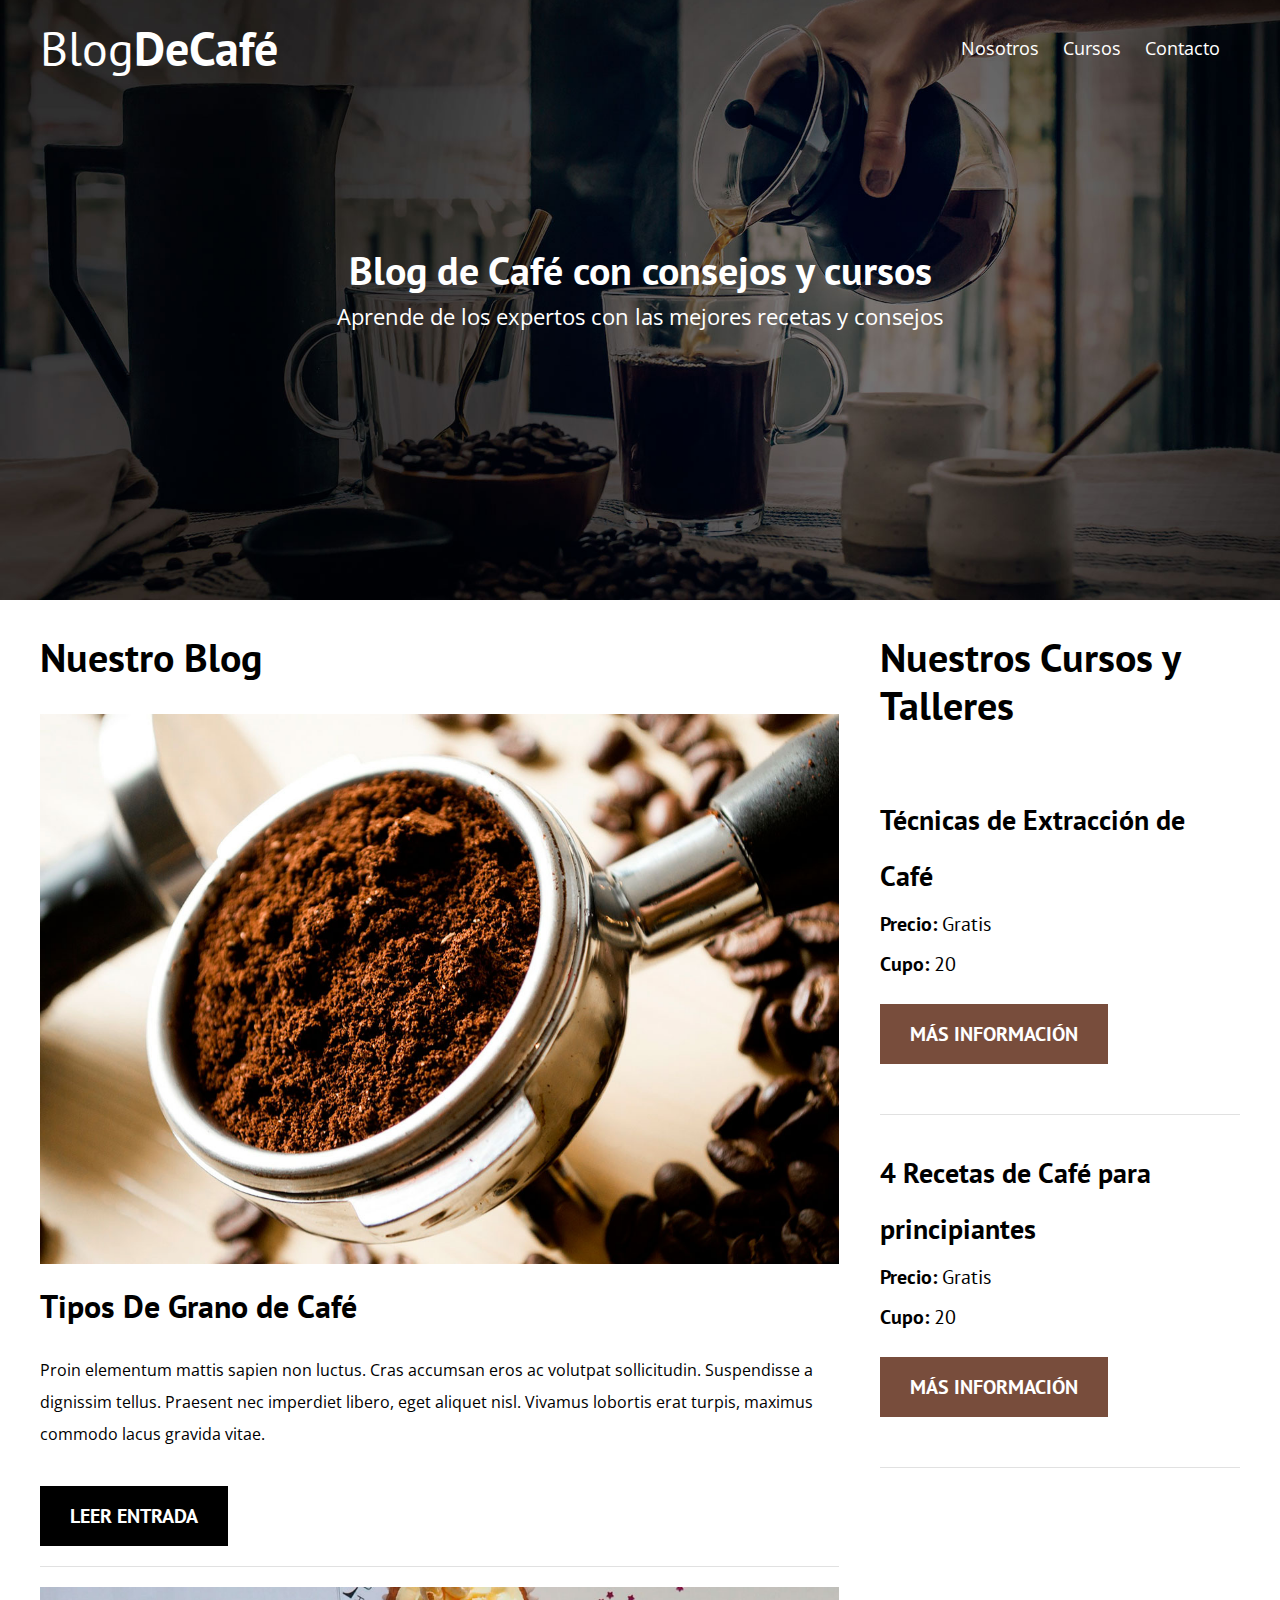
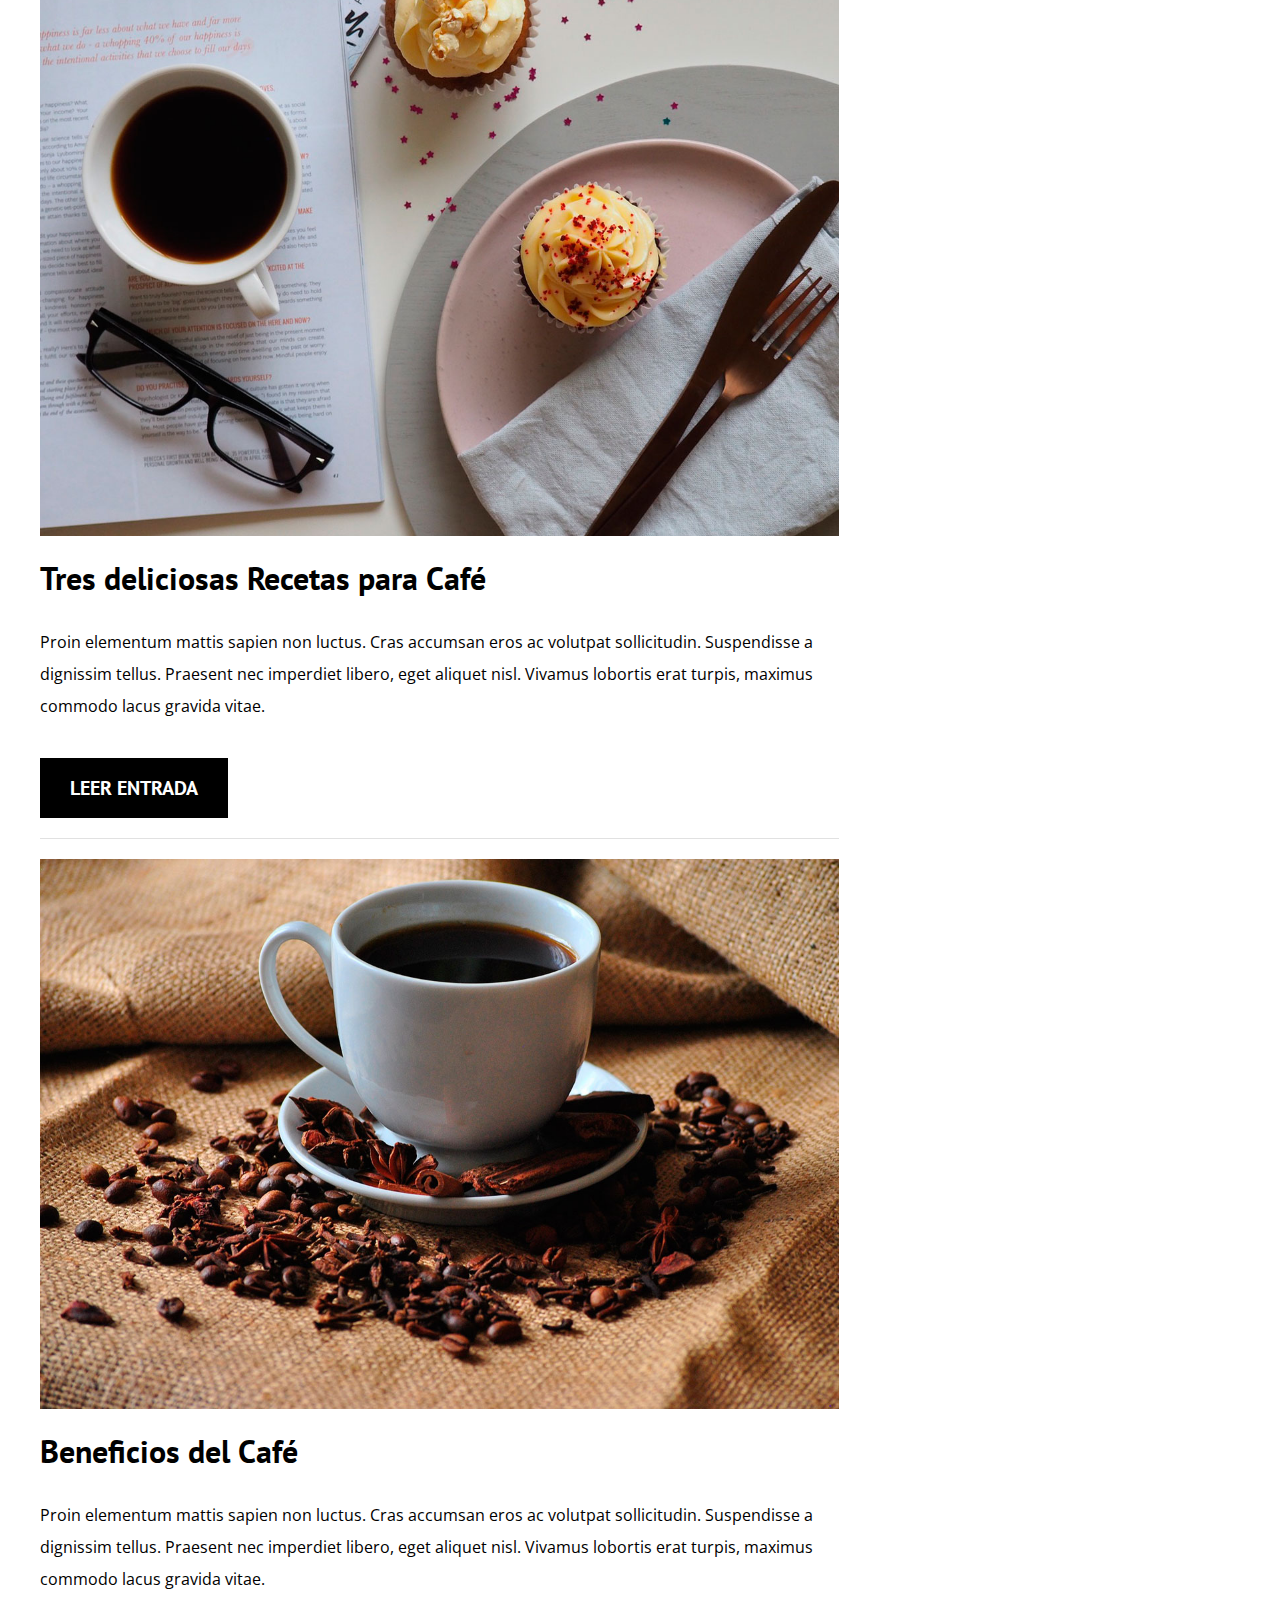
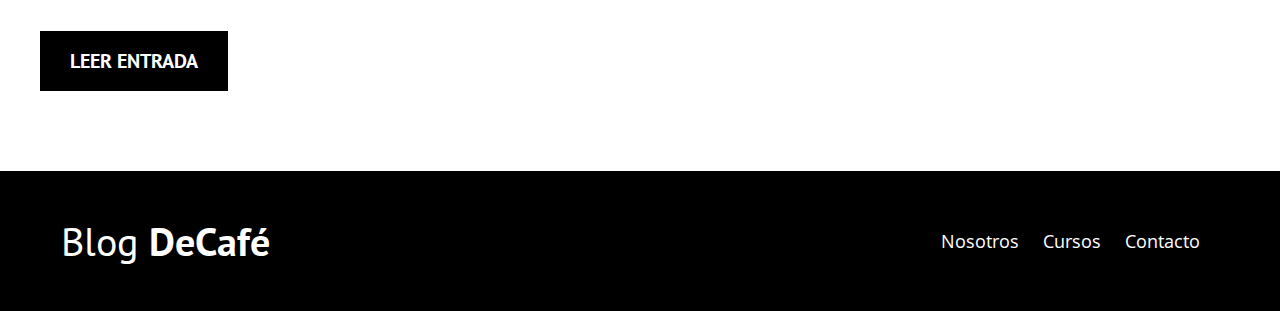
<file: index.html>
<!DOCTYPE html>
<html lang="en">

<head>
    <meta charset="UTF-8">
    <meta name="viewport" content="width=device-width, initial-scale=1.0">
    <meta http-equiv="X-UA-Compatible" content="ie=edge">
    <title>Blog de Café</title>
    <link href="https://fonts.googleapis.com/css2?family=Open+Sans&family=PT+Sans:wght@400;700&display=swap" rel="stylesheet">
    <link rel="stylesheet" href="css/normalize.css">
    <link rel="stylesheet" href="css/style.css">
</head>

<body>

    <header class="site-header">
        <div class="contenedor">
            <div class="barra">
                <a href="/">
                    <h1 class="no-margin">Blog<span>DeCafé</span></h1>
                </a>
                <nav class="navegacion">
                    <a href="nosotros.html">Nosotros</a>
                    <a href="cursos.html">Cursos</a>
                    <a href="contacto.html">Contacto</a>
                </nav>
            </div>
            <!--Barra-->
            <div class="texto-header">
                <h2 class="no-margin">Blog de Café con consejos y cursos</h2>
                <p class="no-margin">Aprende de los expertos con las mejores recetas y consejos</p>
            </div>
        </div>
        <!--Contenedor-->
    </header>
    <div class="contenido-principal contenedor">
        <main class="blog">
            <h2>Nuestro Blog</h2>
            <article class="entrada-blog">
                <div class="imagen">
                    <img src="img/blog1.jpg" alt="Imagen Blog">
                </div>
                <!--Contenido imagen-->
                <div class="contenido-blog">
                    <h3 class="no-margin">Tipos De Grano de Café</h3>
                    <p>Proin elementum mattis sapien non luctus. Cras accumsan eros ac volutpat sollicitudin. Suspendisse a dignissim tellus. Praesent nec imperdiet libero, eget aliquet nisl. Vivamus lobortis erat turpis, maximus commodo lacus gravida vitae.</p>
                    <a href="entrada.html" class="btn btn-primario">Leer Entrada</a>
                </div>
            </article>
            <article class="entrada-blog">
                <div class="imagen">
                    <img src="img/blog2.jpg" alt="Imagen Blog">
                </div>
                <!--Contenido imagen-->
                <div class="contenido-blog">
                    <h3 class="no-margin">Tres deliciosas Recetas para Café</h3>
                    <p>Proin elementum mattis sapien non luctus. Cras accumsan eros ac volutpat sollicitudin. Suspendisse a dignissim tellus. Praesent nec imperdiet libero, eget aliquet nisl. Vivamus lobortis erat turpis, maximus commodo lacus gravida vitae.</p>
                    <a href="entrada.html" class="btn btn-primario">Leer Entrada</a>
                </div>
            </article>
            <article class="entrada-blog">
                <div class="imagen">
                    <img src="img/blog3.jpg" alt="Imagen Blog">
                </div>
                <!--Contenido imagen-->
                <div class="contenido-blog">
                    <h3 class="no-margin">Beneficios del Café</h3>
                    <p>Proin elementum mattis sapien non luctus. Cras accumsan eros ac volutpat sollicitudin. Suspendisse a dignissim tellus. Praesent nec imperdiet libero, eget aliquet nisl. Vivamus lobortis erat turpis, maximus commodo lacus gravida vitae.</p>
                    <a href="entrada.html" class="btn btn-primario">Leer Entrada</a>
                </div>
            </article>
        </main>
        <aside class="cursos">
            <h2>Nuestros Cursos y Talleres</h2>
            <ul class="cursos-lista">
                <li class="curso">
                    <h4 class="no-margin">Técnicas de Extracción de Café</h4>
                    <p class="no-margin">Precio: <span>Gratis</span></p>
                    <p class="no-margin">Cupo: <span>20</span></p>
                    <a href="cursos.html" class="btn btn-secundario">Más Información</a>
                </li>
                <li class="curso">
                    <h4 class="no-margin">4 Recetas de Café para principiantes</h4>
                    <p class="no-margin">Precio: <span>Gratis</span></p>
                    <p class="no-margin">Cupo: <span>20</span></p>
                    <a href="cursos.html" class="btn btn-secundario">Más Información</a>
                </li>

            </ul>
        </aside>
    </div>
    <!--Contenido principal-->
    <footer class="site-footer">
        <div class="contenedor">
            <div class="barra">
                <p class="no-margin">Blog <span>DeCafé</span></p>
                <nav class="navegacion">
                    <a href="nosotros.html">Nosotros</a>
                    <a href="cursos.html">Cursos</a>
                    <a href="contacto.html">Contacto</a>
                </nav>
            </div>
        </div>
    </footer>

</body>

</html>
</file>
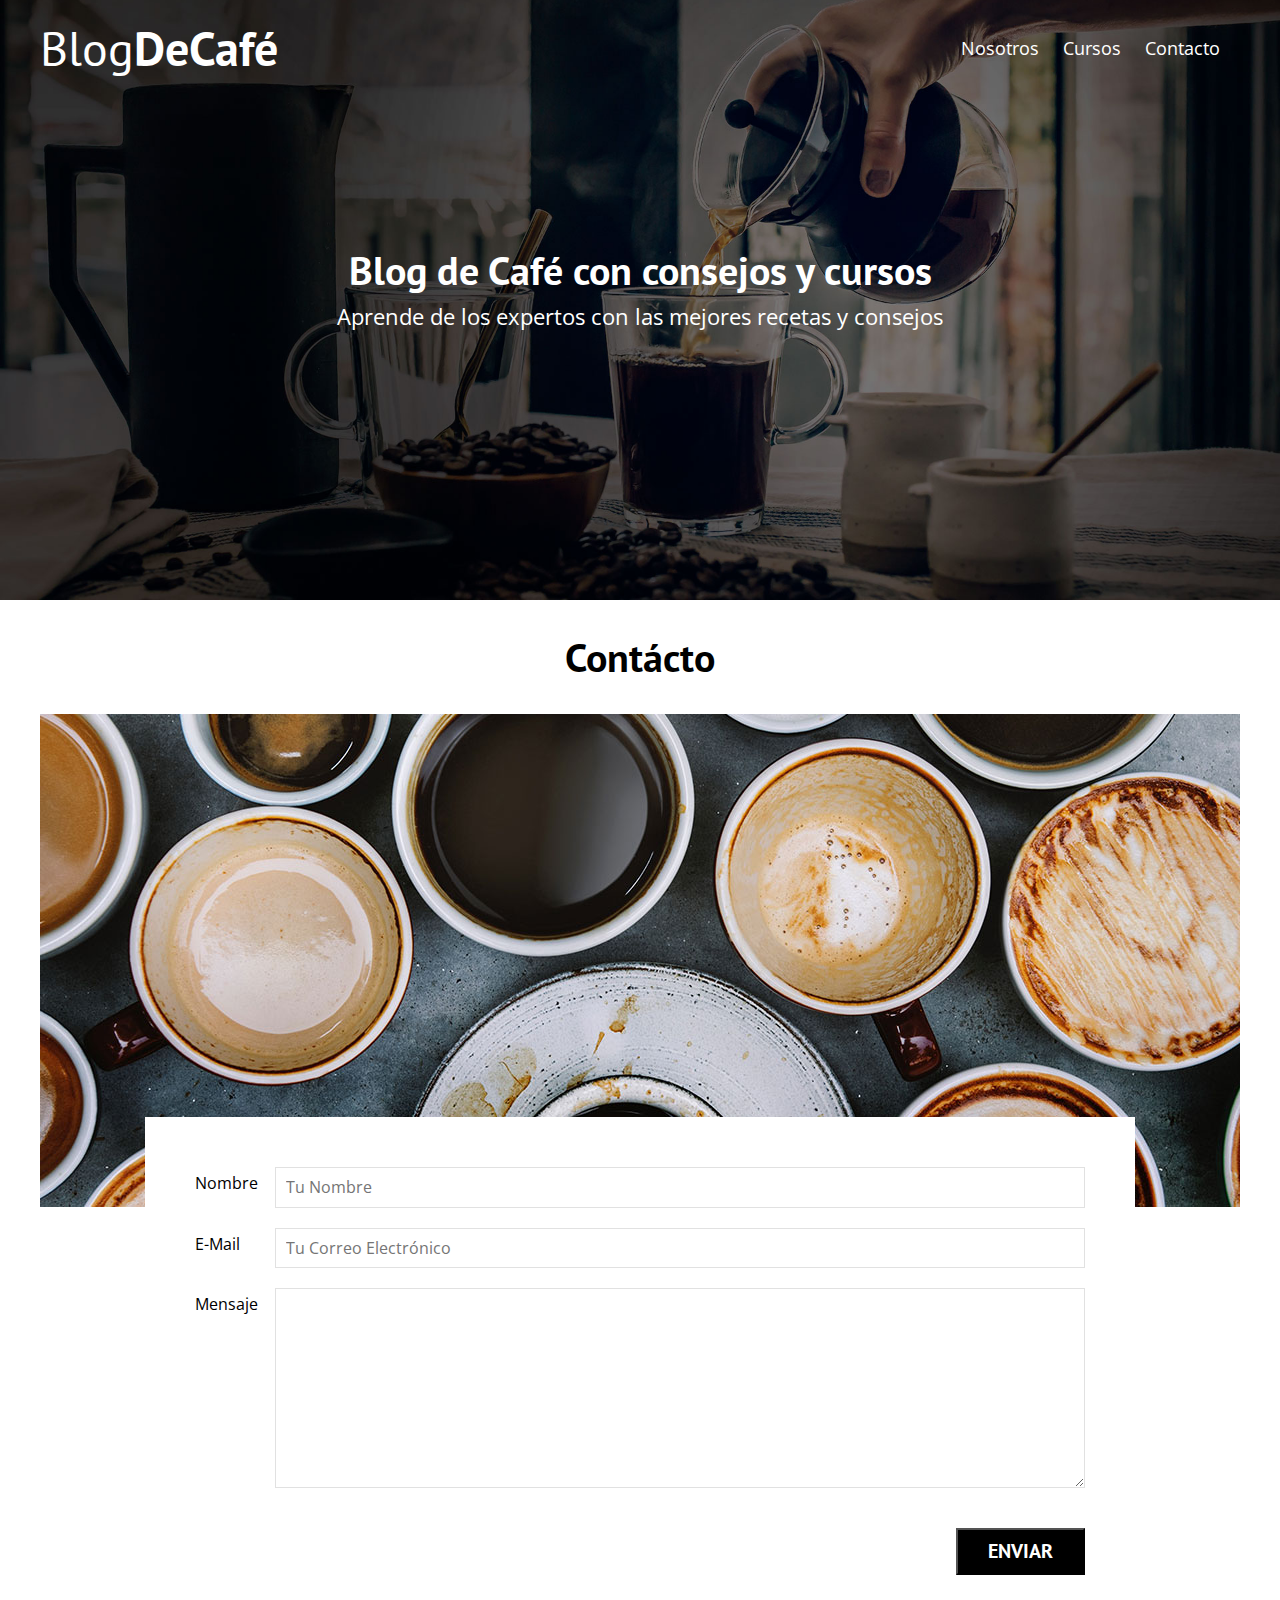
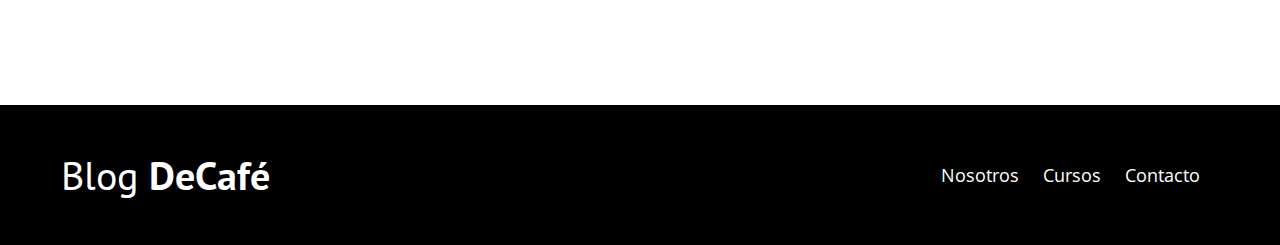
<file: contacto.html>
<!DOCTYPE html>
<html lang="en">

<head>
    <meta charset="UTF-8">
    <meta name="viewport" content="width=device-width, initial-scale=1.0">
    <meta http-equiv="X-UA-Compatible" content="ie=edge">
    <title>Blog de Café</title>
    <link href="https://fonts.googleapis.com/css2?family=Open+Sans&family=PT+Sans:wght@400;700&display=swap" rel="stylesheet">
    <link rel="stylesheet" href="css/normalize.css">
    <link rel="stylesheet" href="css/style.css">
</head>

<body>

    <header class="site-header">
        <div class="contenedor">
            <div class="barra">
                <a href="/">
                    <h1 class="no-margin">Blog<span>DeCafé</span></h1>
                </a>
                <nav class="navegacion">
                    <a href="nosotros.html">Nosotros</a>
                    <a href="cursos.html">Cursos</a>
                    <a href="contacto.html">Contacto</a>
                </nav>
            </div>
            <!--Barra-->
            <div class="texto-header">
                <h2 class="no-margin">Blog de Café con consejos y cursos</h2>
                <p class="no-margin">Aprende de los expertos con las mejores recetas y consejos</p>
            </div>
        </div>
        <!--Contenedor-->
    </header>
    <main class="contenedor">
        <h2 class="centrar-texto">Contácto</h2>
        <div class="grid centrar-columnas">
            <div class="columnas-12">
                <img src="img/contacto.jpg" alt="Imagen Contacto">
            </div>
            <div class="columnas-10 formulario-contacto">
                <form action="#">
                    <div class="campo">
                        <label for="nombre">Nombre</label>
                        <input type="text" id="nombre" placeholder="Tu Nombre">
                    </div>
                    <div class="campo">
                        <label for="email">E-Mail</label>
                        <input type="email" id="email" placeholder="Tu Correo Electrónico">
                    </div>
                    <div class="campo">
                        <label for="mensaje">Mensaje</label>
                        <textarea id="mensaje"></textarea>
                    </div>
                    <div class="campo enviar">
                        <input type="submit" value="Enviar" class="btn btn-primario">
                    </div>
                </form>
            </div>
        </div>
    </main>
    <footer class="site-footer">
        <div class="contenedor">
            <div class="barra">
                <p class="no-margin">Blog <span>DeCafé</span></p>
                <nav class="navegacion">
                    <a href="nosotros.html">Nosotros</a>
                    <a href="cursos.html">Cursos</a>
                    <a href="contacto.html">Contacto</a>
                </nav>
            </div>
        </div>
    </footer>

</body>

</html>
</file>
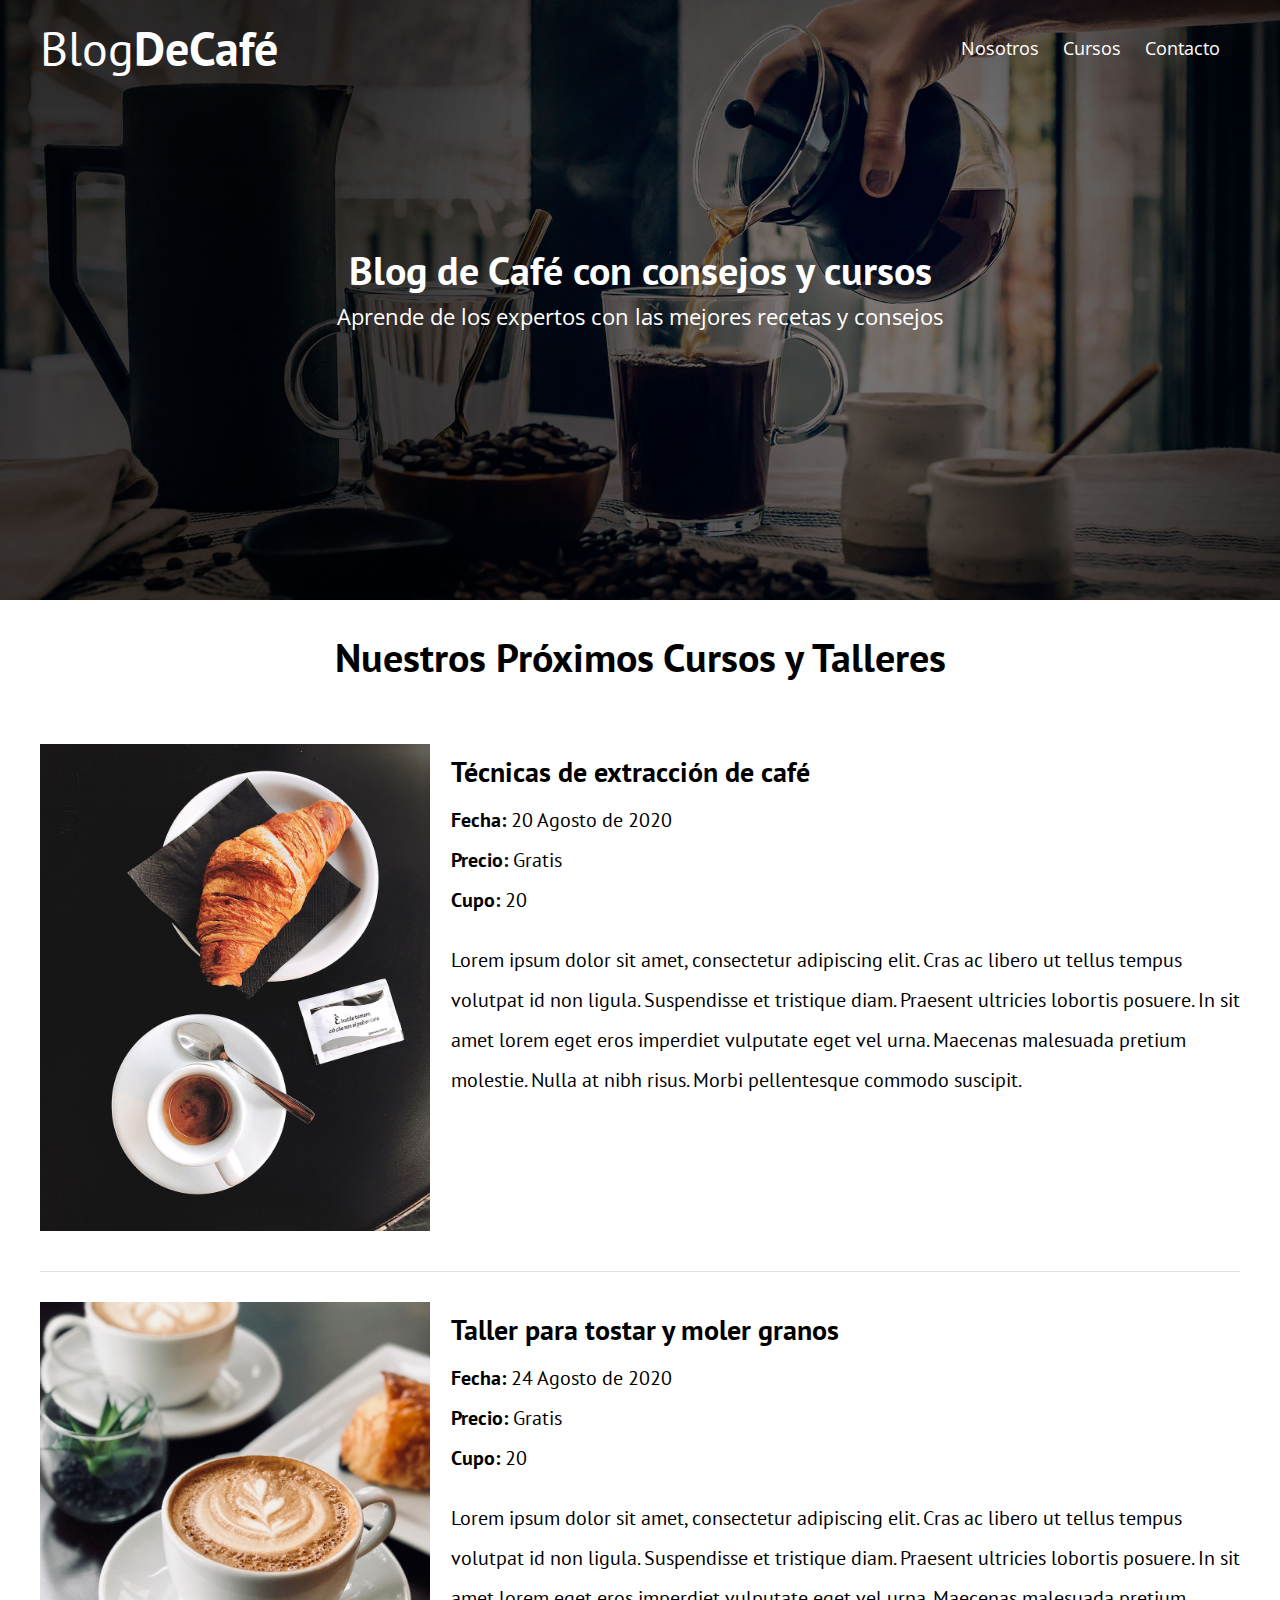
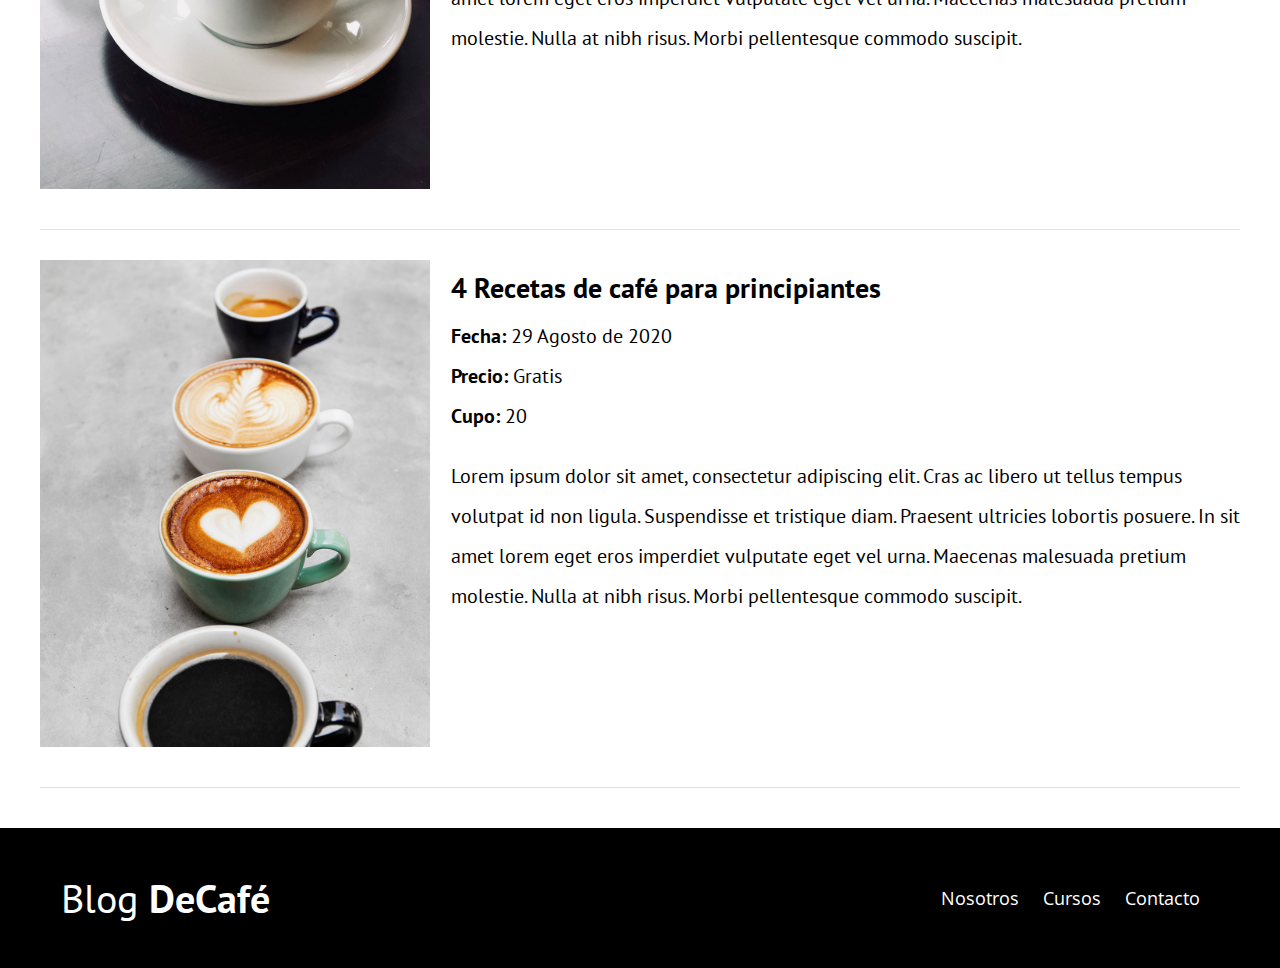
<file: cursos.html>
<!DOCTYPE html>
<html lang="en">

<head>
    <meta charset="UTF-8">
    <meta name="viewport" content="width=device-width, initial-scale=1.0">
    <meta http-equiv="X-UA-Compatible" content="ie=edge">
    <title>Blog de Café</title>
    <link href="https://fonts.googleapis.com/css2?family=Open+Sans&family=PT+Sans:wght@400;700&display=swap" rel="stylesheet">
    <link rel="stylesheet" href="css/normalize.css">
    <link rel="stylesheet" href="css/style.css">
</head>

<body>

    <header class="site-header">
        <div class="contenedor">
            <div class="barra">
                <a href="/">
                    <h1 class="no-margin">Blog<span>DeCafé</span></h1>
                </a>
                <nav class="navegacion">
                    <a href="nosotros.html">Nosotros</a>
                    <a href="cursos.html">Cursos</a>
                    <a href="contacto.html">Contacto</a>
                </nav>
            </div>
            <!--Barra-->
            <div class="texto-header">
                <h2 class="no-margin">Blog de Café con consejos y cursos</h2>
                <p class="no-margin">Aprende de los expertos con las mejores recetas y consejos</p>
            </div>
        </div>
        <!--Contenedor-->
    </header>
    <main class="contenedor">
        <h2 class="centrar-texto">Nuestros Próximos Cursos y Talleres</h2>
        <article class="curso grid">
            <div class="columnas-4">
                <img src="img/curso1.jpg" alt="Imagen Curso">
            </div>
            <div class="columnas-8">
                <h4 class="no-margin">Técnicas de extracción de café</h4>
                <p class="no-margin">Fecha: <span>20 Agosto de 2020</span></p>
                <p class="no-margin">Precio: <span>Gratis</span></p>
                <p class="no-margin">Cupo: <span>20</span></p>
                <p class="descripcion">Lorem ipsum dolor sit amet, consectetur adipiscing elit. Cras ac libero ut tellus tempus volutpat id non ligula. Suspendisse et tristique diam. Praesent ultricies lobortis posuere. In sit amet lorem eget eros imperdiet vulputate eget vel
                    urna. Maecenas malesuada pretium molestie. Nulla at nibh risus. Morbi pellentesque commodo suscipit.</p>
            </div>
        </article>
        <article class="curso grid">
            <div class="columnas-4">
                <img src="img/curso2.jpg" alt="Imagen Curso">
            </div>
            <div class="columnas-8">
                <h4 class="no-margin">Taller para tostar y moler granos</h4>
                <p class="no-margin">Fecha: <span>24 Agosto de 2020</span></p>
                <p class="no-margin">Precio: <span>Gratis</span></p>
                <p class="no-margin">Cupo: <span>20</span></p>
                <p class="descripcion">Lorem ipsum dolor sit amet, consectetur adipiscing elit. Cras ac libero ut tellus tempus volutpat id non ligula. Suspendisse et tristique diam. Praesent ultricies lobortis posuere. In sit amet lorem eget eros imperdiet vulputate eget vel
                    urna. Maecenas malesuada pretium molestie. Nulla at nibh risus. Morbi pellentesque commodo suscipit.</p>
            </div>
        </article>
        <article class="curso grid">
            <div class="columnas-4">
                <img src="img/curso3.jpg" alt="Imagen Curso">
            </div>
            <div class="columnas-8">
                <h4 class="no-margin">4 Recetas de café para principiantes</h4>
                <p class="no-margin">Fecha: <span>29 Agosto de 2020</span></p>
                <p class="no-margin">Precio: <span>Gratis</span></p>
                <p class="no-margin">Cupo: <span>20</span></p>
                <p class="descripcion">Lorem ipsum dolor sit amet, consectetur adipiscing elit. Cras ac libero ut tellus tempus volutpat id non ligula. Suspendisse et tristique diam. Praesent ultricies lobortis posuere. In sit amet lorem eget eros imperdiet vulputate eget vel
                    urna. Maecenas malesuada pretium molestie. Nulla at nibh risus. Morbi pellentesque commodo suscipit.</p>
            </div>
        </article>
    </main>
    <footer class="site-footer">
        <div class="contenedor">
            <div class="barra">
                <p class="no-margin">Blog <span>DeCafé</span></p>
                <nav class="navegacion">
                    <a href="nosotros.html">Nosotros</a>
                    <a href="cursos.html">Cursos</a>
                    <a href="contacto.html">Contacto</a>
                </nav>
            </div>
        </div>
    </footer>

</body>

</html>
</file>
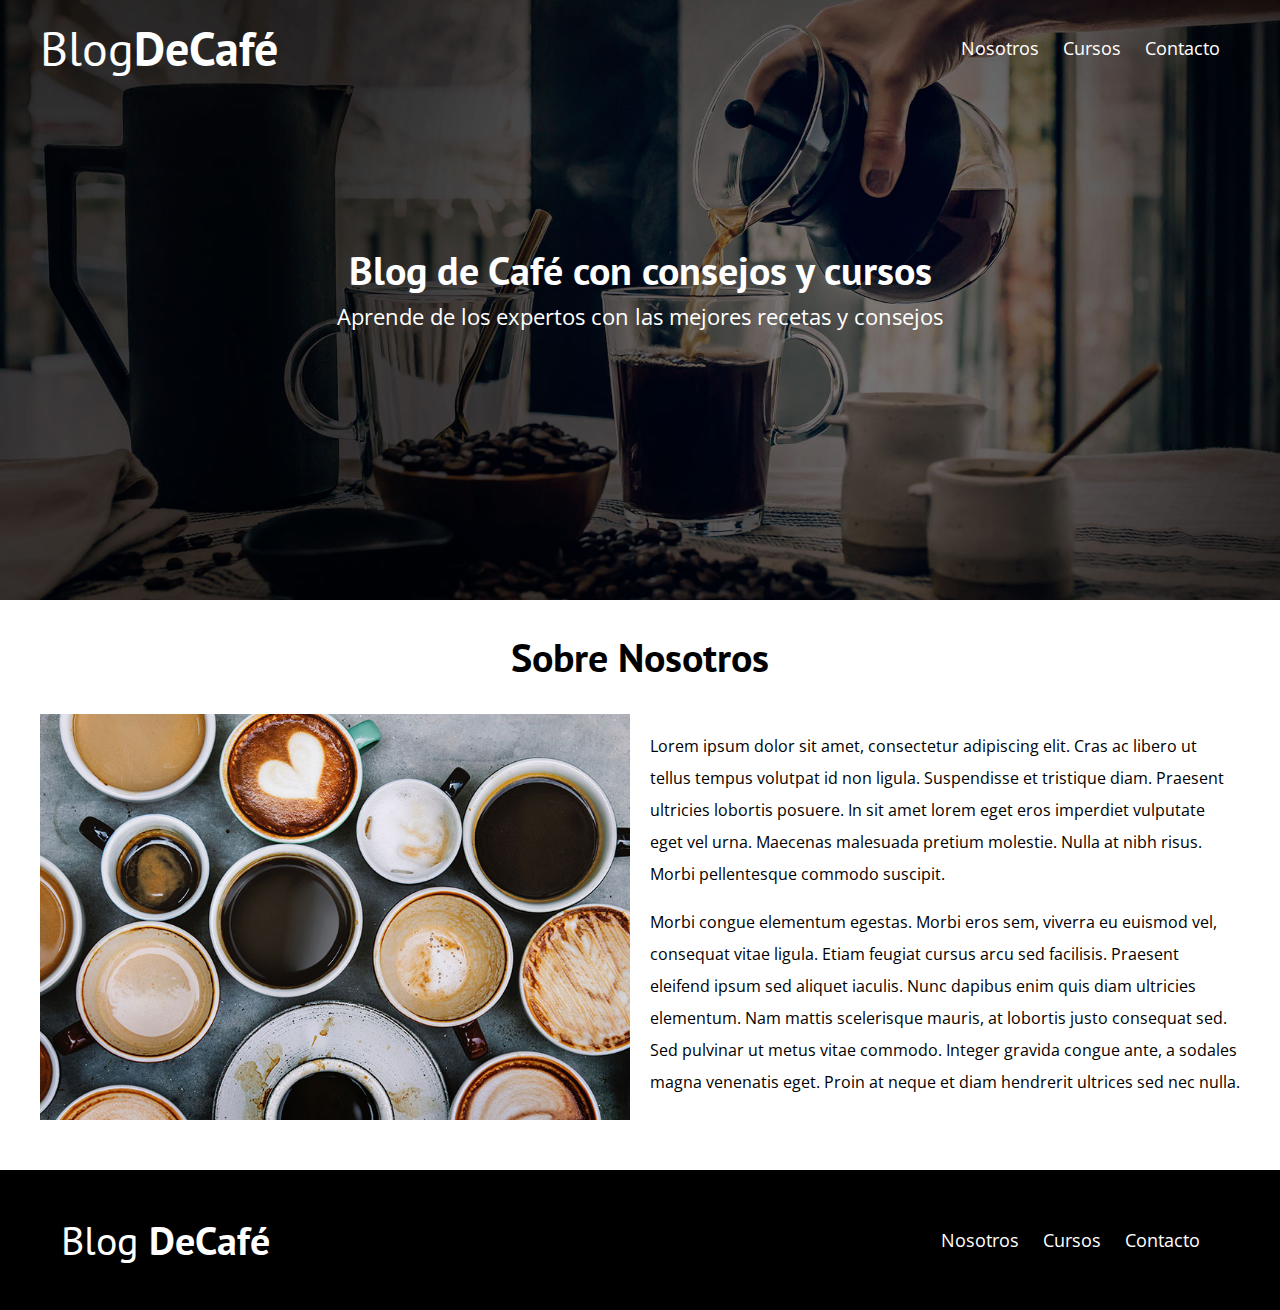
<file: nosotros.html>
<!DOCTYPE html>
<html lang="en">

<head>
    <meta charset="UTF-8">
    <meta name="viewport" content="width=device-width, initial-scale=1.0">
    <meta http-equiv="X-UA-Compatible" content="ie=edge">
    <title>Blog de Café</title>
    <link href="https://fonts.googleapis.com/css2?family=Open+Sans&family=PT+Sans:wght@400;700&display=swap" rel="stylesheet">
    <link rel="stylesheet" href="css/normalize.css">
    <link rel="stylesheet" href="css/style.css">
</head>

<body>

    <header class="site-header">
        <div class="contenedor">
            <div class="barra">
                <a href="/">
                    <h1 class="no-margin">Blog<span>DeCafé</span></h1>
                </a>
                <nav class="navegacion">
                    <a href="nosotros.html">Nosotros</a>
                    <a href="cursos.html">Cursos</a>
                    <a href="contacto.html">Contacto</a>
                </nav>
            </div>
            <!--Barra-->
            <div class="texto-header">
                <h2 class="no-margin">Blog de Café con consejos y cursos</h2>
                <p class="no-margin">Aprende de los expertos con las mejores recetas y consejos</p>
            </div>
        </div>
        <!--Contenedor-->
    </header>

    <main class="contenedor">
        <h2 class="centrar-texto">Sobre Nosotros</h2>
        <div class="grid">
            <div class="columnas-6">
                <img src="img/nosotros.jpg" alt="Imagen Nosotros">
            </div>
            <div class="columnas-6">
                <p>Lorem ipsum dolor sit amet, consectetur adipiscing elit. Cras ac libero ut tellus tempus volutpat id non ligula. Suspendisse et tristique diam. Praesent ultricies lobortis posuere. In sit amet lorem eget eros imperdiet vulputate eget vel
                    urna. Maecenas malesuada pretium molestie. Nulla at nibh risus. Morbi pellentesque commodo suscipit.</p>

                <p> Morbi congue elementum egestas. Morbi eros sem, viverra eu euismod vel, consequat vitae ligula. Etiam feugiat cursus arcu sed facilisis. Praesent eleifend ipsum sed aliquet iaculis. Nunc dapibus enim quis diam ultricies elementum. Nam
                    mattis scelerisque mauris, at lobortis justo consequat sed. Sed pulvinar ut metus vitae commodo. Integer gravida congue ante, a sodales magna venenatis eget. Proin at neque et diam hendrerit ultrices sed nec nulla.</p>
            </div>
        </div>
    </main>
    <footer class="site-footer">
        <div class="contenedor">
            <div class="barra">
                <p class="no-margin">Blog <span>DeCafé</span></p>
                <nav class="navegacion">
                    <a href="nosotros.html">Nosotros</a>
                    <a href="cursos.html">Cursos</a>
                    <a href="contacto.html">Contacto</a>
                </nav>
            </div>
        </div>
    </footer>

</body>

</html>
</file>
<file: css/style.css>
html {
    box-sizing: border-box;
    font-size: 62.5%;
}

*,
*:before,
*:after {
    box-sizing: inherit;
}

body {
    font-family: 'Open Sans', sans-serif;
    font-size: 1.6rem;
    line-height: 2;
}


/**Globales**/

.contenedor {
    max-width: 1200px;
    width: 95%;
    margin: 0 auto;
}

h1,
h2,
h3,
h4 {
    font-family: 'PT Sans', sans-serif;
}

h1 {
    font-size: 4.8rem;
}

h2 {
    font-size: 4rem;
    line-height: 1.2;
}

h3 {
    font-size: 3.2rem;
}

h4 {
    font-size: 2.8rem;
}

img {
    max-width: 100%;
}


/**Utilidades**/

.centrar-texto {
    text-align: center;
}

.no-margin {
    margin: 0;
}


/**GRID**/

@media(min-width: 768px) {
    .grid {
        display: flex;
        justify-content: space-between;
        flex-wrap: wrap;
    }
    .centrar-columnas {
        justify-content: center;
    }
    .columnas-4 {
        flex: 0 0 calc(33.3% - 1rem);
    }
    .columnas-6 {
        flex: 0 0 calc(50% - 1rem);
    }
    .columnas-8 {
        flex: 0 0 calc(66.6% - 1rem);
    }
    .columnas-10 {
        flex: 0 0 calc(83.3% - 1rem);
    }
    .columnas-12 {
        flex: 0 0 100%;
    }
}


/**Botones**/

.btn {
    display: block;
    text-align: center;
    padding: 1rem 3rem;
    margin: 2rem 0;
    color: #ffffff;
    text-decoration: none;
    font-family: 'PT Sans', sans-serif;
    font-weight: 700;
    text-transform: uppercase;
    font-size: 2rem;
    flex: 0 0 100%;
}

.btn:hover {
    cursor: pointer;
}

.btn-primario {
    background-color: #000000;
}

@media(min-width: 768px) {
    .btn {
        display: inline-block;
        flex: 0 0 auto;
    }
}

.btn-secundario {
    background-color: #784d3c;
}


/**HEADER**/

@media (min-width:768px) {
    .barra {
        display: flex;
        justify-content: space-between;
        align-items: center;
    }
}

.site-header {
    background-image: url(../img/banner.jpg);
    background-repeat: no-repeat;
    background-position: center center;
    background-size: cover;
    height: 60rem;
}

.site-header a {
    color: white;
    text-decoration: none;
}

.site-header h1 {
    text-align: center;
    font-weight: 400;
}

.site-header h1 span {
    font-weight: 700;
}


/**NAVEGACION**/

.navegacion a {
    text-align: center;
    display: block;
    font-size: 1.8rem;
    color: #ffffff;
    text-decoration: none;
}

@media(min-width: 768px) {
    .navegacion a {
        display: inline;
        margin-right: 2rem;
    }
    .navegacion a :last-of-type {
        margin: 0;
    }
}


/**Header texto**/

.texto-header {
    color: #ffffff;
    text-align: center;
    margin-top: 5rem;
}

@media(min-width: 768px) {
    .texto-header {
        margin-top: 15rem;
    }
}

.texto-header p {
    font-size: 2.2rem;
}


/**Contenido principal HOME**/

.contenido-principal {
    display: flex;
    flex-wrap: wrap;
}

.blog,
.cursos {
    flex: 0 0 100%;
}

.cursos {
    order: -1
}

@media(min-width: 768px) {
    .contenido-principal {
        justify-content: space-between;
    }
    .blog {
        flex-basis: 66.6%;
    }
    .cursos {
        flex-basis: calc(33.3% - 4rem);
        order: 2;
    }
}


/**Opcional

.entrada-blog {
    display: flex;
    justify-content: space-between;
}

.entrada-blog .imagen {
    flex: 0 0 40%;
}

.entrada-blog .contenido-blog {
    flex: 0 0 calc(60% - 2rem);
}**/

.entrada-blog {
    margin-bottom: 2rem;
    border-bottom: 1px solid #e1e1e1;
}

.entrada-blog:last-of-type {
    border: none;
}


/**Cursos SideBar**/

.cursos-lista {
    padding: 0;
    list-style: none;
}

.curso {
    padding-top: 3rem;
    padding-bottom: 3rem;
    border-bottom: 1px solid #e1e1e1;
}

.curso :last-of-type {
    border-bottom: none;
}

.curso p {
    font-family: 'PT Sans', sans-serif;
    font-weight: 700;
    font-size: 2rem;
}

.curso p span,
.curso p.descripcion {
    font-weight: 400;
}


/**Footer**/

.site-footer {
    background-color: #000000;
    padding: 3rem;
    margin-top: 4rem;
}

.site-footer p {
    color: #ffffff;
    font-size: 4rem;
    font-weight: 400;
    font-family: 'PT Sans', sans-serif;
    text-align: center;
}

.site-footer p span {
    font-weight: 700;
}


/**Contacto**/

.formulario-contacto {
    background-color: #ffffff;
    padding: 5rem;
}

@media(min-width: 768px) {
    .formulario-contacto {
        margin-top: -10rem;
    }
}

.formulario-contacto .campo {
    display: flex;
    justify-content: space-between;
    margin-bottom: 2rem;
}

.formulario-contacto .campo label {
    flex: 0 0 8rem;
}

.formulario-contacto .campo input:not([type="submit"]),
.formulario-contacto textarea {
    flex: 1;
    border: 1px solid #e1e1e1;
    padding: 1rem;
}

.formulario-contacto textarea {
    height: 20rem;
}

.formulario-contacto .enviar {
    display: flex;
    justify-content: flex-end;
}
</file>
